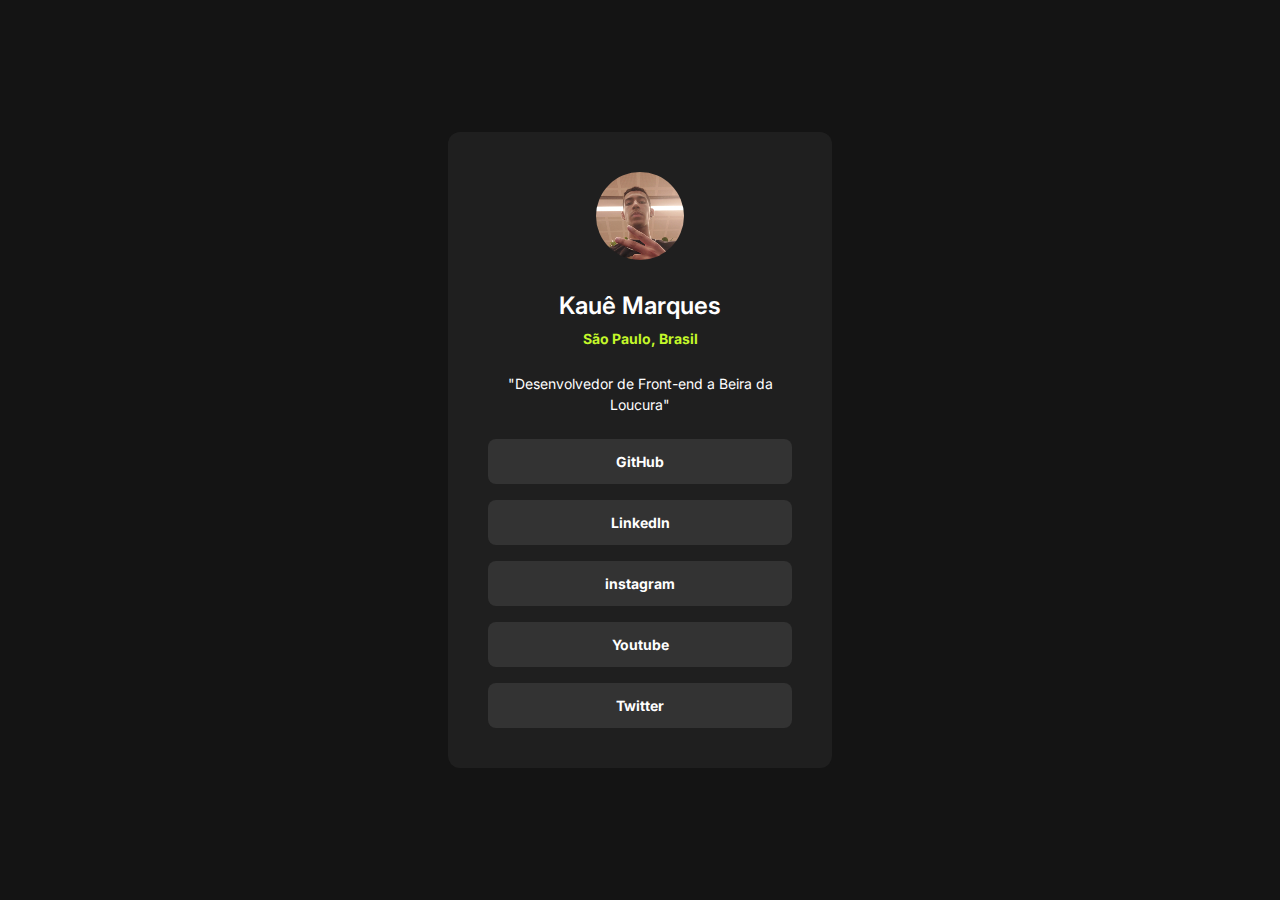
<file: OneDrive/Área de Trabalho/Projetos 2024/My-Links/index.html>
<!DOCTYPE html>
<html lang="en">
<head>
    <meta charset="UTF-8">
    <meta name="viewport" content="width=device-width, initial-scale=1.0">
    <title>My-Links</title>
    <link rel="preconnect" href="https://fonts.googleapis.com">
    <link rel="preconnect" href="https://fonts.gstatic.com" crossorigin>
    <link href="https://fonts.googleapis.com/css2?family=Inter:wght@100..900&display=swap" rel="stylesheet">
</head>
<body>
    <div>
        <img src="kaueoutros88.jpg" alt="imagem do criador da pagina de links, Kauê Marques">
        <link rel="stylesheet" href="style.css">
        <h1>Kauê Marques</h1>
        <strong>São Paulo, Brasil</strong>

        <p>"Desenvolvedor de Front-end a Beira da Loucura"</p>
        <a href="https://github.com/Kaue-M-Martins-12A"target="_blank">GitHub</a>
        <a href="https://www.linkedin.com/in/kau%C3%AA-marques-martins-0728942b9/"target="_blank">LinkedIn</a>
        <a href="https://www.instagram.com/kauemm09/"target="_blank">instagram</a>
        <a href="https://www.youtube.com/@kauemartins8642"target="_blank">Youtube</a>
        <a href="https://twitter.com/KauMartins35751"target="_blank">Twitter</a>
    </div>
</body>
</html>
</file>
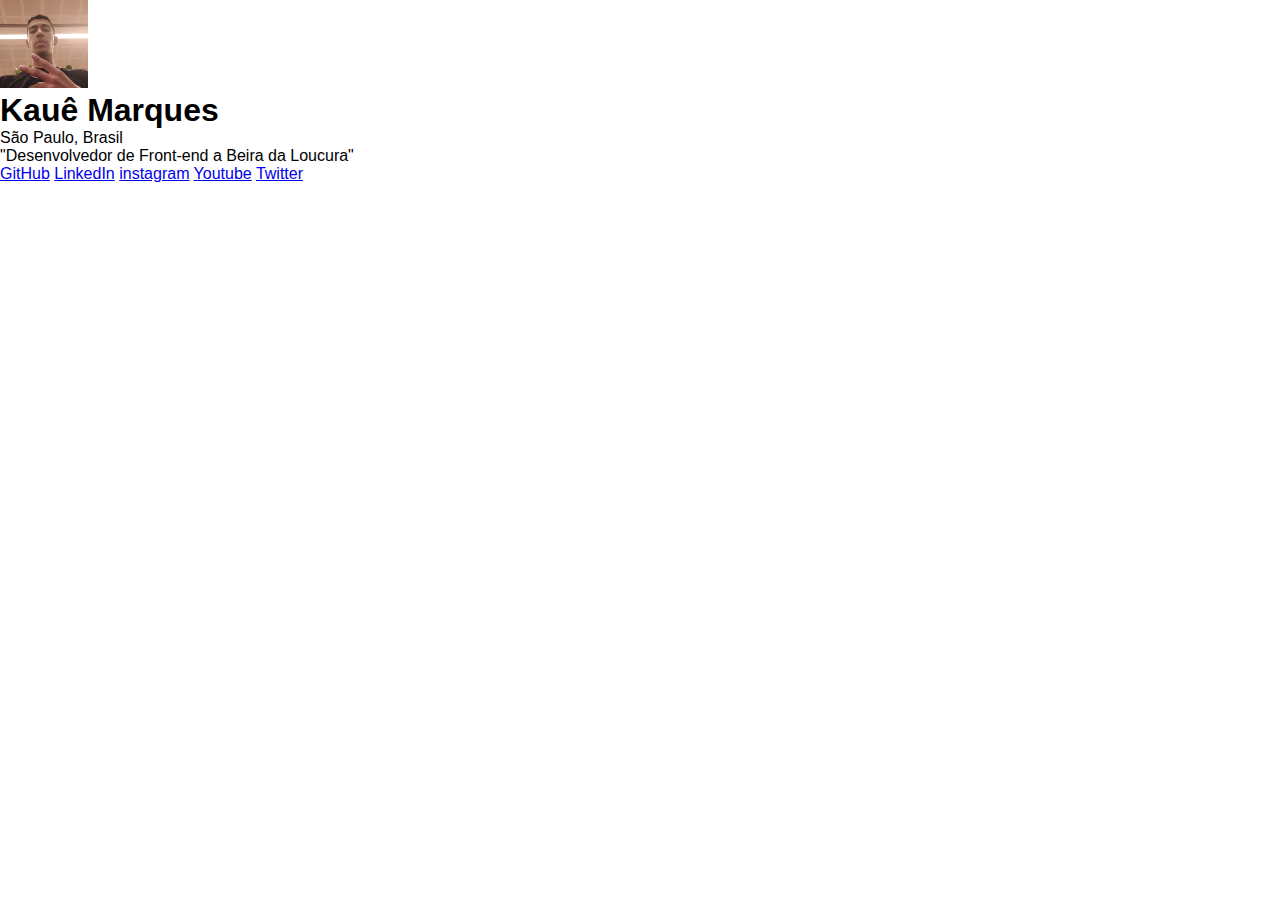
<file: OneDrive/Área de Trabalho/Projetos 2024/My-Links.html>
<!DOCTYPE html>
<!-- saved from url=(0041)http://127.0.0.1:5500/My-Links/index.html -->
<html lang="en"><head><meta http-equiv="Content-Type" content="text/html; charset=UTF-8">
    
    <meta name="viewport" content="width=device-width, initial-scale=1.0">
    <title>My-Links</title>
</head>
<body>
    <div>
        <img src="./My-Links_files/kaueoutros88.jpg" alt="imagem do criador da pagina de links, Kauê Marques">
        
        <h1>Kauê Marques</h1>
        <p>São Paulo, Brasil</p>

        <p>"Desenvolvedor de Front-end a Beira da Loucura"</p>
        <a href="https://github.com/Kaue-M-Martins-12A">GitHub</a>
        <a href="https://www.linkedin.com/in/kau%C3%AA-marques-martins-0728942b9/">LinkedIn</a>
        <a href="https://www.instagram.com/kauemm09/">instagram</a>
        <a href="https://www.youtube.com/@kauemartins8642">Youtube</a>
        <a href="https://twitter.com/KauMartins35751">Twitter</a>
    <link rel="stylesheet" href="./My-Links_files/style.css"></div>
<!-- Code injected by live-server -->
<script>
	// <![CDATA[  <-- For SVG support
	if ('WebSocket' in window) {
		(function () {
			function refreshCSS() {
				var sheets = [].slice.call(document.getElementsByTagName("link"));
				var head = document.getElementsByTagName("head")[0];
				for (var i = 0; i < sheets.length; ++i) {
					var elem = sheets[i];
					var parent = elem.parentElement || head;
					parent.removeChild(elem);
					var rel = elem.rel;
					if (elem.href && typeof rel != "string" || rel.length == 0 || rel.toLowerCase() == "stylesheet") {
						var url = elem.href.replace(/(&|\?)_cacheOverride=\d+/, '');
						elem.href = url + (url.indexOf('?') >= 0 ? '&' : '?') + '_cacheOverride=' + (new Date().valueOf());
					}
					parent.appendChild(elem);
				}
			}
			var protocol = window.location.protocol === 'http:' ? 'ws://' : 'wss://';
			var address = protocol + window.location.host + window.location.pathname + '/ws';
			var socket = new WebSocket(address);
			socket.onmessage = function (msg) {
				if (msg.data == 'reload') window.location.reload();
				else if (msg.data == 'refreshcss') refreshCSS();
			};
			if (sessionStorage && !sessionStorage.getItem('IsThisFirstTime_Log_From_LiveServer')) {
				console.log('Live reload enabled.');
				sessionStorage.setItem('IsThisFirstTime_Log_From_LiveServer', true);
			}
		})();
	}
	else {
		console.error('Upgrade your browser. This Browser is NOT supported WebSocket for Live-Reloading.');
	}
	// ]]>
</script>

</body></html>
</file>
<file: OneDrive/Área de Trabalho/Projetos 2024/My-Links/style.css>
*{
    margin: 0;
    padding: 0;
    box-sizing: border-box;
    font-family: "Inter", sans-serif;
}

body{ 
    background-color: #141414;    
    height: 100vh;
    display: flex;
    justify-content: center;
    align-items: center;
}

div {
    background-color: #1f1f1f;
    width: 384px;
    padding: 40px;
    text-align: center;
    border-radius: 12px;
} 

h1, p, a{
    color: #fff;
}

div img{
    border-radius: 50%;
    margin-bottom: 24px;
}

div h1{
    font-size: 24px;
    line-height: 36px;
    font-weight: 600;
    margin-bottom: 4px;
}

div strong {
color: #C4F82A;
font-size: 14px;
line-height: 21px;
}

div p {
margin-block: 24px;
font-size: 14px;
line-height: 21px;
}

div a + a {
    margin-top: 16px;
}

div a{
    display: block;
    text-decoration: none;
    background-color: #333333;
    padding: 12px;
    border-radius: 8px;
    font-weight: 700;
    font-size: 14px;
    line-height: 21px;
}

div a:hover{
    background-color: #C4F82A;
    color: #141414;
    transition: 0,7s;
}
</file>
<file: OneDrive/Área de Trabalho/Projetos 2024/My-Links_files/style.css>
*{
    margin: 0;
    padding: 0;
    box-sizing: border-box;
    font-family: "Inter", sans-serif;
}
</file>
